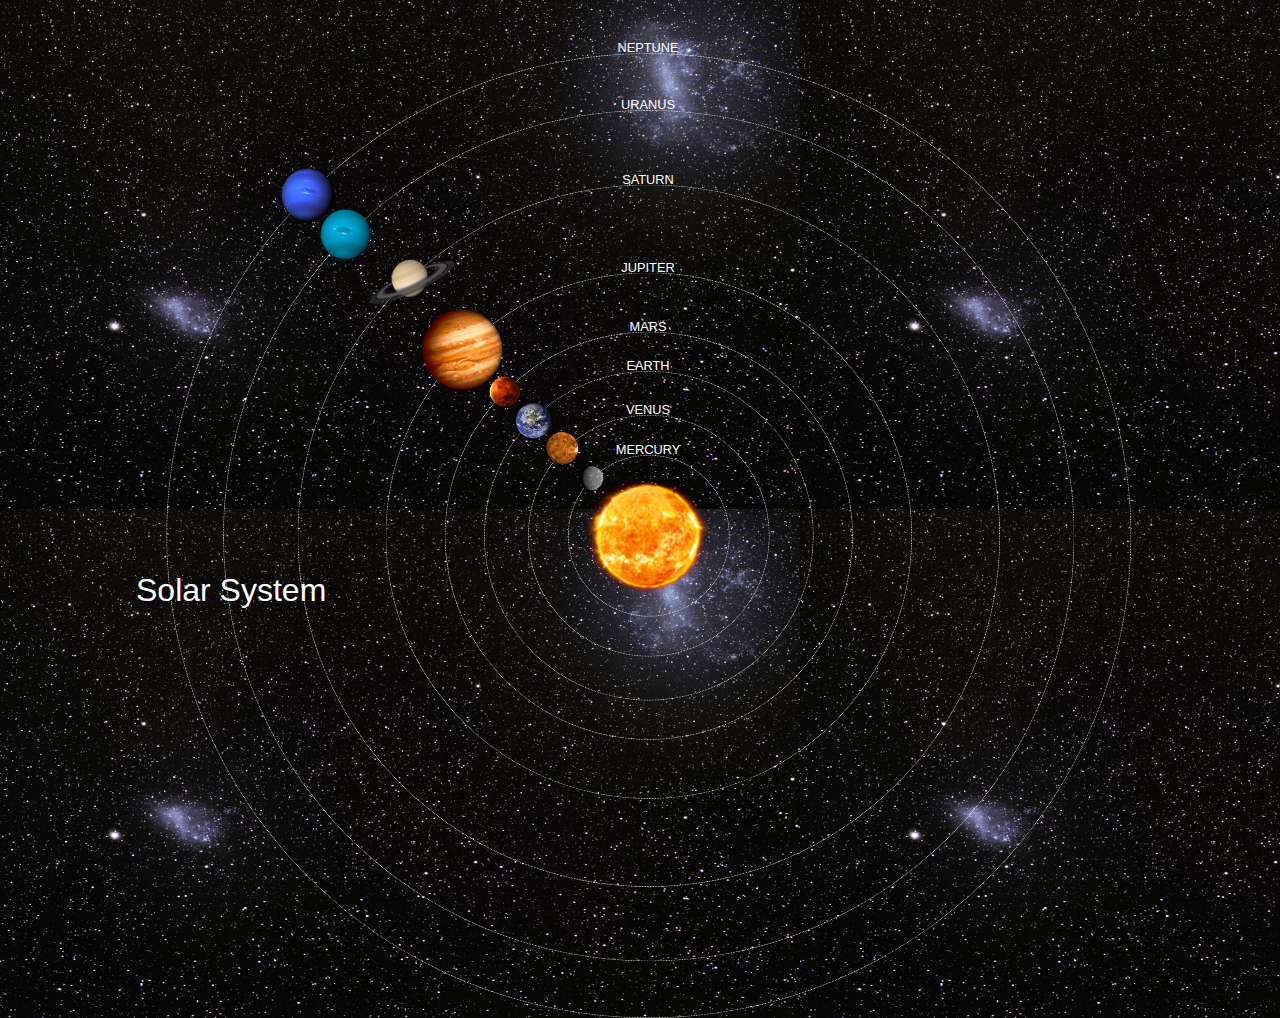
<file: index.html>
<!DOCTYE html>
<html>
    <head>
        <title>Solar System</title>
        <link rel="stylesheet" href="style.css"/>
    </head>
    <body>
        <div id="container">
            <h1>Solar System</h1>
            <a href="sun.html"><img src="images/sun.png" id="sun"/></a>
        
        <div id="neptune-orbit">
            <a href="neptune.html"><img src="images/neptune.png" id="neptune"/></a>
        </div>
        <div id="neptune-label" class="label-box">
            <a href="neptune.html">NEPTUNE</a>
        </div>
        
        <div id="uranus-orbit">
            <a href="uranus.html"><img src="images/uranus.png" id="uranus"/></a>
        </div>
        <div id="uranus-label" class="label-box">
            <a href="uranus.html">URANUS</a>
        </div>
        
        <div id="saturn-orbit">
            <a href="saturn.html"><img src="images/saturn.png" id="saturn"/></a>
        </div>
        <div id="saturn-label" class="label-box">
            <a href="saturn.html">SATURN</a>
        </div>
        
        <div id="jupiter-orbit">
            <a href="jupiter.html"><img src="images/jupiter.png" id="jupiter"/></a>
        </div>
        <div id="jupiter-label" class="label-box">
            <a href="jupiter.html">JUPITER</a>
        </div>
        
        <div id="mars-orbit">
            <a href="mars.html"><img src="images/mars.png" id="mars"/></a>
        </div>
        <div id="mars-label" class="label-box">
            <a href="mars.html">MARS</a>
        </div>
        
        <div id="earth-orbit">
            <a href="earth.html"><img src="images/earth.png" id="earth"/></a>
        </div>
        <div id="earth-label" class="label-box">
            <a href="earth.html">EARTH</a>
        </div>
        
        <div id="venus-orbit">
            <a href="venus.html"><img src="images/venus.png" id="venus"/></a>
        </div>
        <div id="venus-label" class="label-box">
            <a href="venus.html">VENUS</a>
        </div>
        
        <div id="mercury-orbit">
            <a href="mercury.html"><img src="images/mercury.png" id="mercury"/></a>
        </div>
        <div id="mercury-label" class="label-box">
            <a href="mercury.html">MERCURY</a>
        </div>
        </div>
    </body>
</html>
</file>
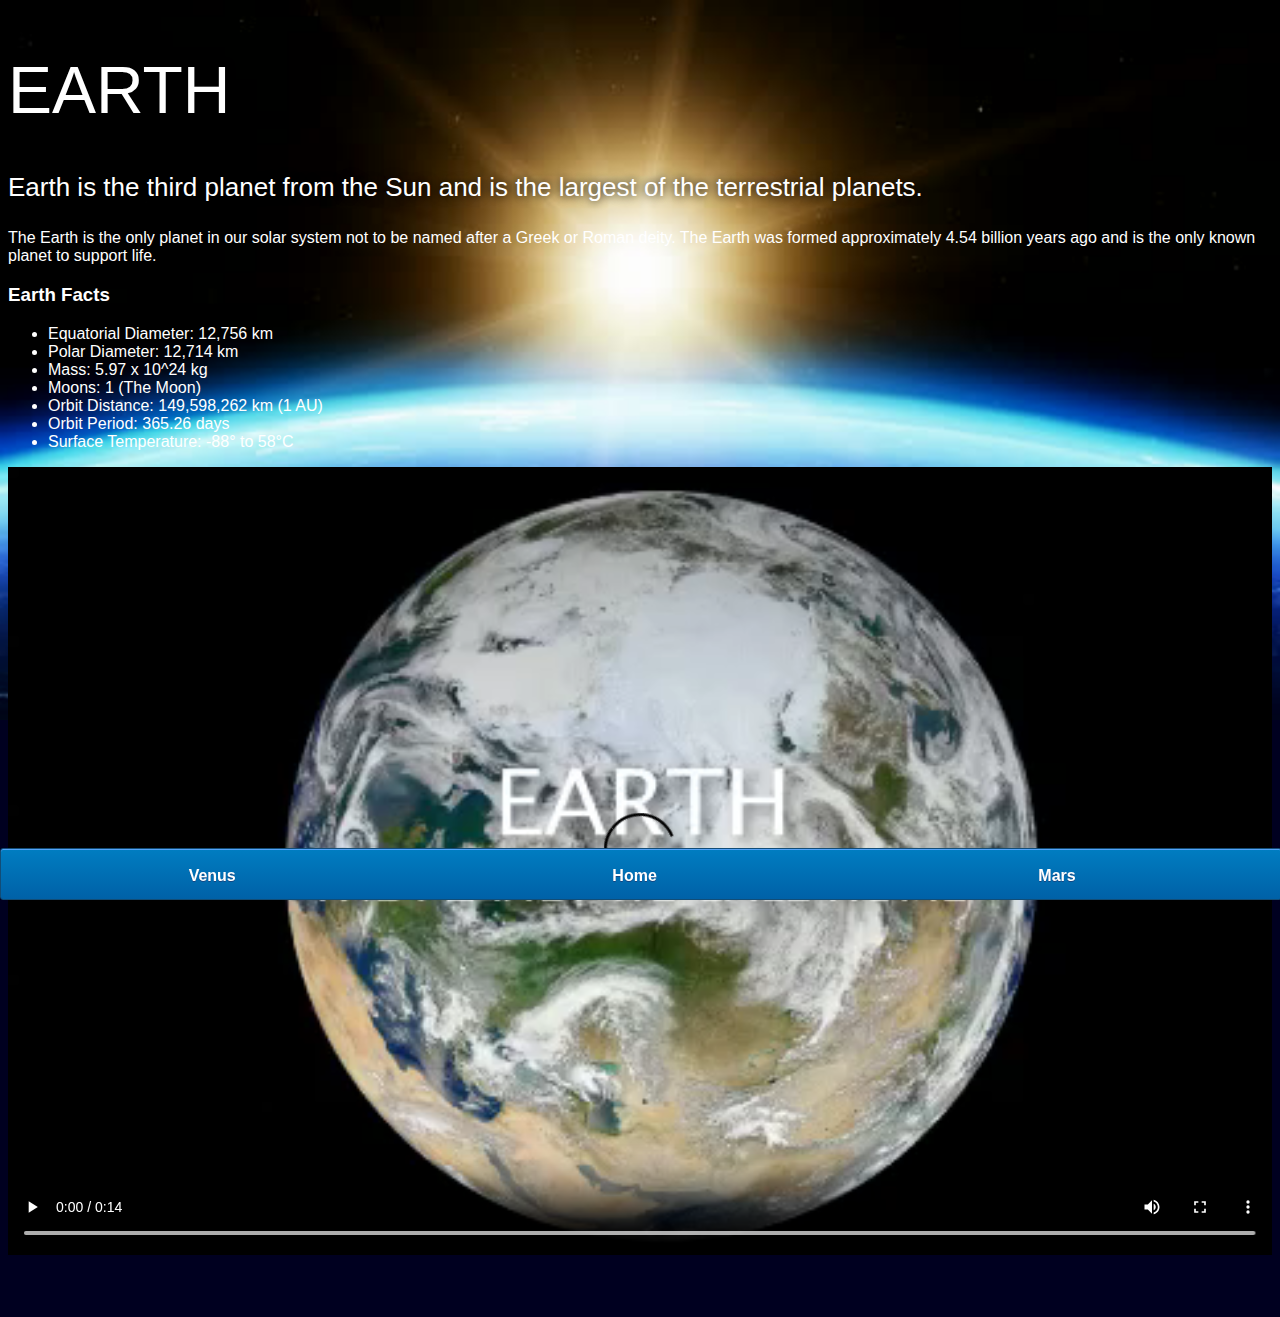
<file: earth.html>
<!DOCTYPE html>
<html>
    <head>
        <title>Solar System</title>
        <link rel="stylesheet" href="style-pages.css"/>
    </head>
    <body>
        <div id="main">
            <div id="content">
                <h1>Earth</h1>
                <p class="intro">
                    Earth is the third planet from the Sun and is the largest of the terrestrial planets. 
                </p>             

                <p>
                    The Earth is the only planet in our solar system not to be named after a Greek or Roman deity. The Earth was formed approximately 4.54 billion years ago and is the only known planet to support life.
                </p>

                <h3>Earth Facts</h3>
                <ul>
                    <li>Equatorial Diameter:	12,756 km</li>
                    <li>Polar Diameter:	12,714 km</li>
                    <li>Mass:	5.97 x 10^24 kg</li>
                    <li>Moons:	1 (The Moon)</li>
                    <li>Orbit Distance:	149,598,262 km (1 AU)</li>
                    <li>Orbit Period:	365.26 days</li>
                    <li>Surface Temperature:	-88&deg; to 58&deg;C</li>
                </ul>
                <video id="video" controls>
                    <source src="videos/earth-video.mp4" type="video/mp4">
                </video>
            </div>
            <div id="tabs-bottom">
              <a href="venus.html">Venus</a>
                <a href="index.html">Home</a>
                <a href="mars.html">Mars</a>
            </div>
        </div>
    </body>
</html>
</file>
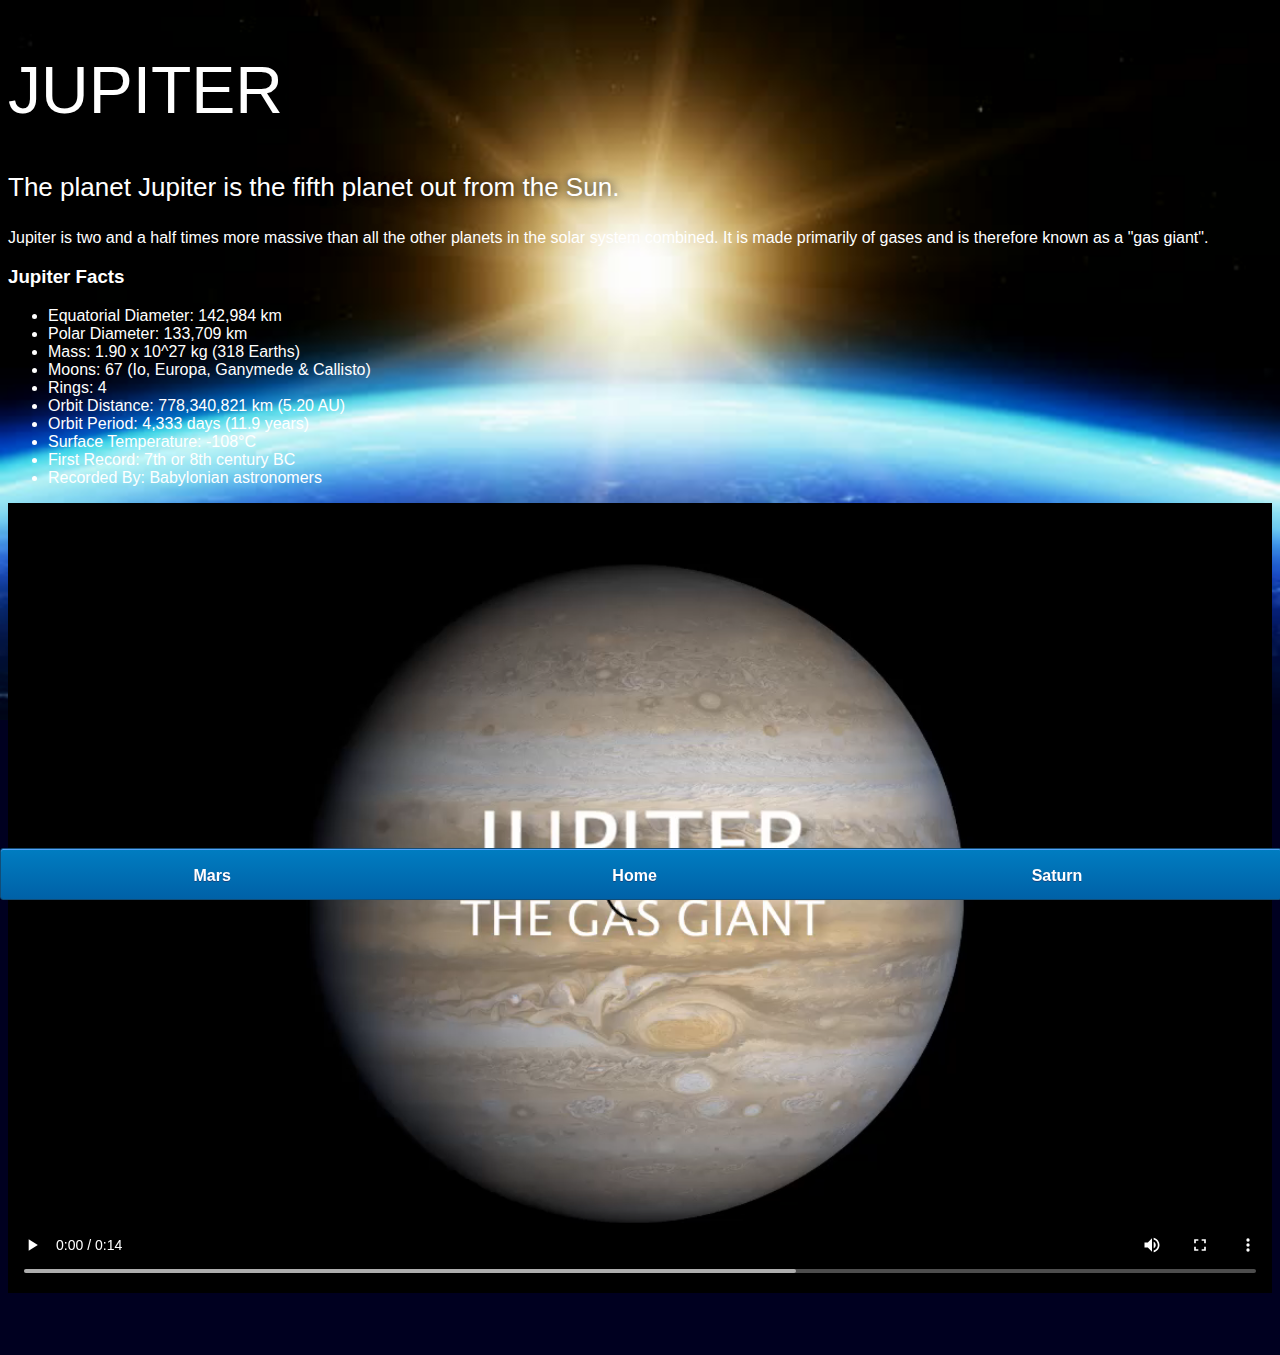
<file: jupiter.html>
<!DOCTYPE html>
<html>
    <head>
        <title>Solar System</title>
        <link rel="stylesheet" href="style-pages.css"/>
    </head>
    <body>
        <div id="main">
            <div id="content">
                <h1>Jupiter</h1>
                <p class="intro">
                    The planet Jupiter is the fifth planet out from the Sun.
                </p>             

                <p>
                    Jupiter is two and a half times more massive than all the other planets in the solar system combined. It is made primarily of gases and is therefore known as a "gas giant".
                </p>

                <h3>Jupiter Facts</h3>
                <ul>
                    <li>Equatorial Diameter:	142,984 km</li>
                    <li>Polar Diameter:	133,709 km</li>
                    <li>Mass:	1.90 x 10^27 kg (318 Earths)</li>
                    <li>Moons:	67 (Io, Europa, Ganymede & Callisto)</li>
                    <li>Rings:	4</li>
                    <li>Orbit Distance:	778,340,821 km (5.20 AU)</li>
                    <li>Orbit Period:	4,333 days (11.9 years)</li>
                    <li>Surface Temperature:	-108&deg;C</li>
                    <li>First Record:	7th or 8th century BC</li>
                    <li>Recorded By:	Babylonian astronomers</li>
                </ul>
                <video id="video" controls>
                    <source src="videos/jupiter-video.mp4" type="video/mp4">
                </video>
            </div>
            <div id="tabs-bottom">
                <a href="mars.html">Mars</a>
                <a href="index.html">Home</a>
                <a href="saturn.html">Saturn</a>
            </div>
        </div>
    </body>
</html>
</file>
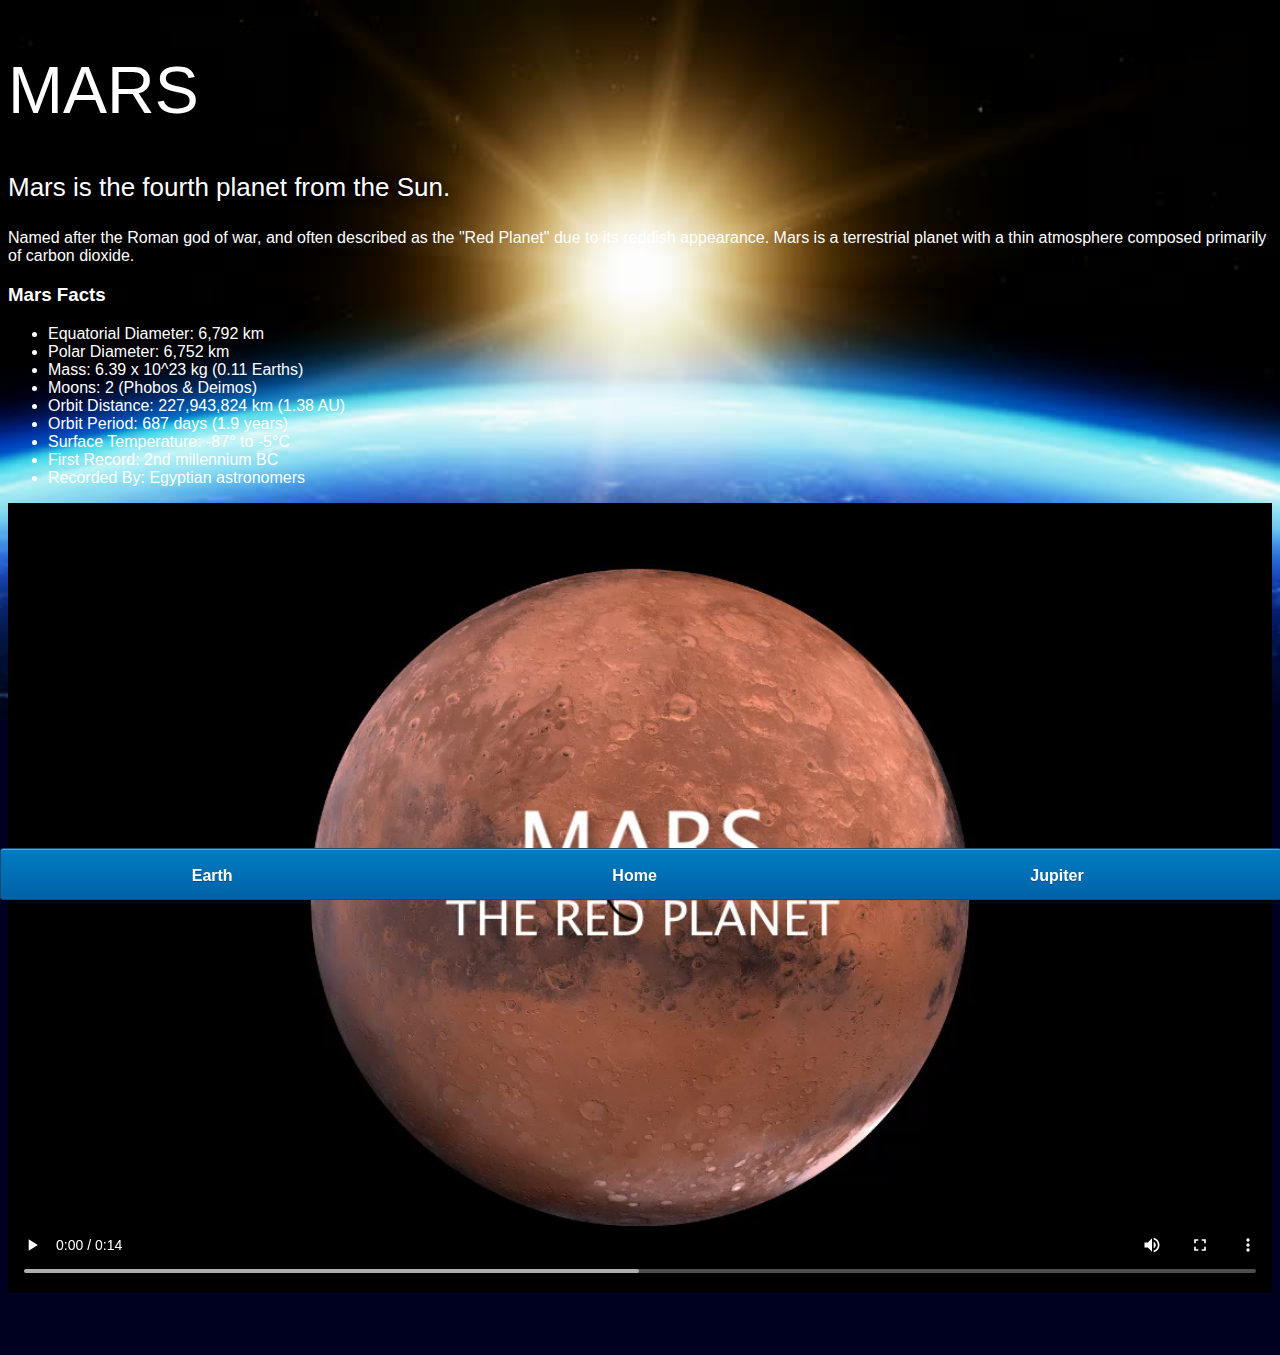
<file: mars.html>
<!DOCTYPE html>
<html>
    <head>
        <title>Solar System</title>
        <link rel="stylesheet" href="style-pages.css"/>
    </head>
    <body>
        <div id="main">
            <div id="content">
                <h1>Mars</h1>
                <p class="intro">
                    Mars is the fourth planet from the Sun.  
                </p>             

                <p>
                    Named after the Roman god of war, and often described as the "Red Planet" due to its reddish appearance. Mars is a terrestrial planet with a thin atmosphere composed primarily of carbon dioxide.
                </p>

                <h3>Mars Facts</h3>
                <ul>
                    <li>Equatorial Diameter:	6,792 km</li>
                    <li>Polar Diameter:	6,752 km</li>
                    <li>Mass:	6.39 x 10^23 kg (0.11 Earths)</li>
                    <li>Moons:	2 (Phobos & Deimos)</li>
                    <li>Orbit Distance:	227,943,824 km (1.38 AU)</li>
                    <li>Orbit Period:	687 days (1.9 years)</li>
                    <li>Surface Temperature:	-87&deg; to -5&deg;C</li>
                    <li>First Record:	2nd millennium BC</li>
                    <li>Recorded By:	Egyptian astronomers</li>
                </ul>
                <video id="video" controls>
                    <source src="videos/mars-video.mp4" type="video/mp4">
                </video>
            </div>
            <div id="tabs-bottom">
              <a href="earth.html">Earth</a>
                <a href="index.html">Home</a>
                <a href="jupiter.html">Jupiter</a>
            </div>
        </div>
    </body>
</html>
</file>
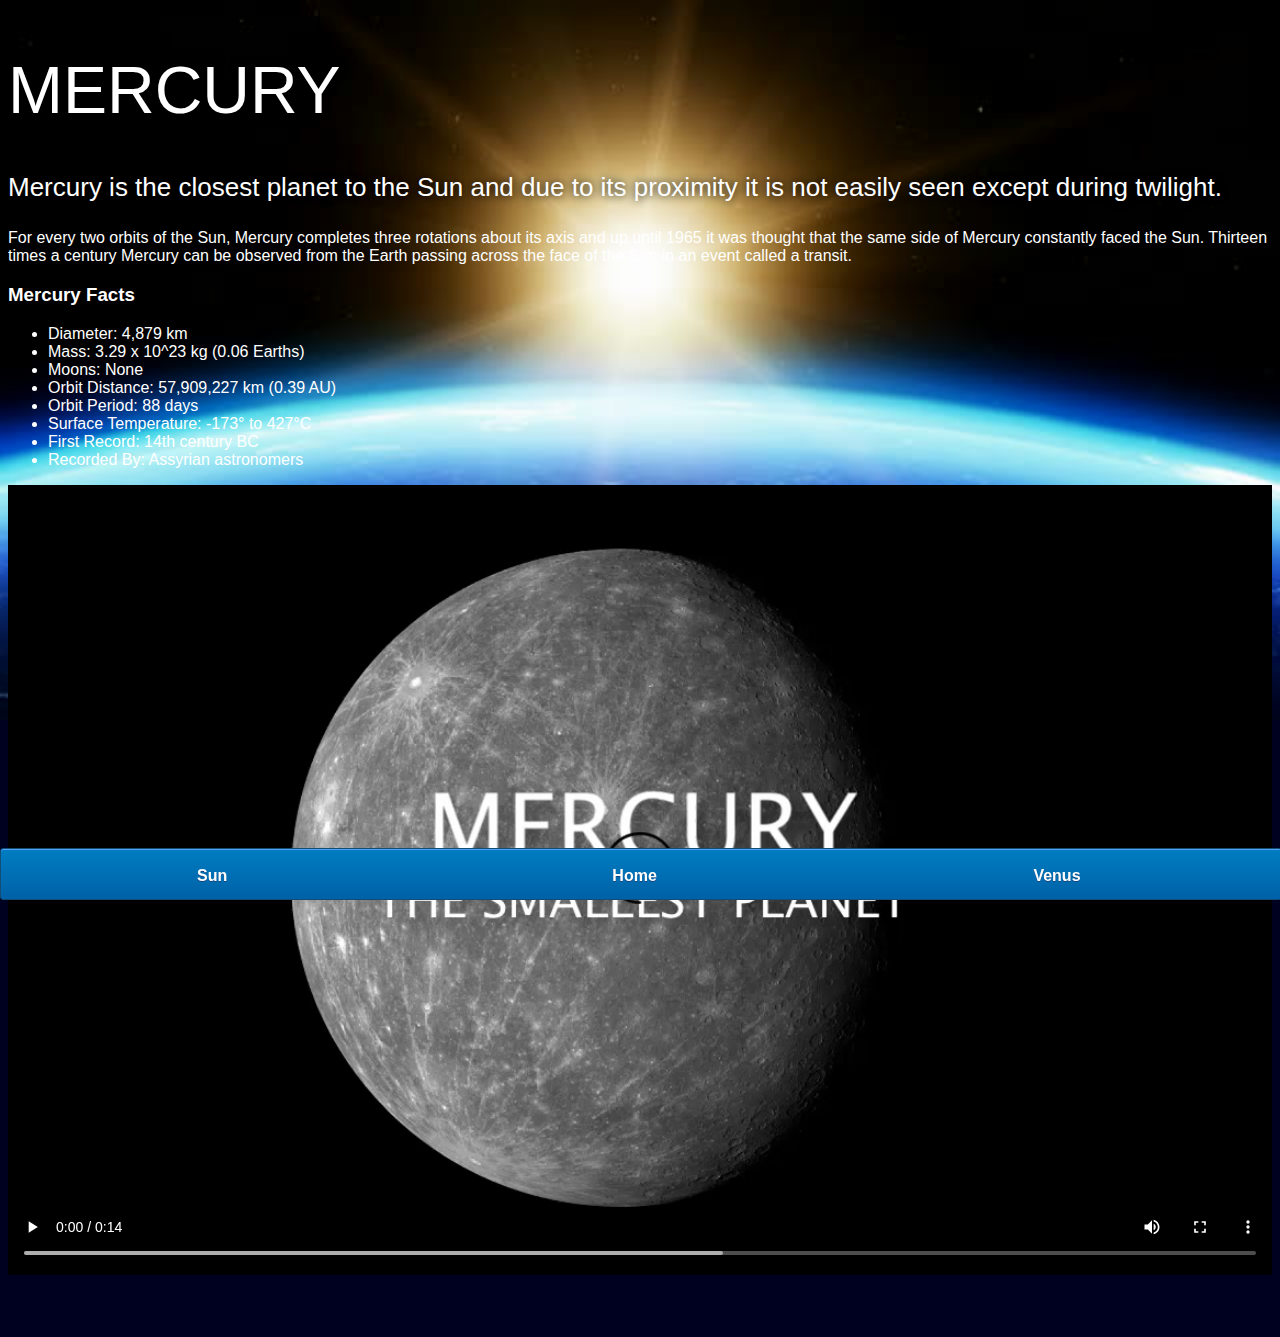
<file: mercury.html>
<!DOCTYPE html>
<html>
    <head>
        <title>Solar System</title>
        <link rel="stylesheet" href="style-pages.css"/>
    </head>
    <body>
        <div id="main">
            <div id="content">
                <h1>Mercury</h1>
                <p class="intro">
                    Mercury is the closest planet to the Sun and due to its proximity it is not easily seen except during twilight. 
                </p>             
                <p>
                    For every two orbits of the Sun, Mercury completes three rotations about its axis and up until 1965 it was thought that the same side of Mercury constantly faced the Sun. Thirteen times a century Mercury can be observed from the Earth passing across the face of the Sun in an event called a transit.
                </p>
                <h3>Mercury Facts</h3>
                <ul>
                    <li>Diameter:	4,879 km</li>
                    <li>Mass:	3.29 x 10^23 kg (0.06 Earths)</li>
                    <li>Moons:	None</li>
                    <li>Orbit Distance:	57,909,227 km (0.39 AU)</li>
                    <li>Orbit Period:	88 days</li>
                    <li>Surface Temperature:	-173&deg; to 427&deg;C</li>
                    <li>First Record:	14th century BC</li>
                    <li>Recorded By:	Assyrian astronomers</li>
                </ul>
                <video id="video" controls>
                    <source src="videos/mercury-video.mp4" type="video/mp4">
                </video>
            </div>
            <div id="tabs-bottom">
                <a href="sun.html">Sun</a>
                <a href="index.html">Home</a>
                <a href="venus.html">Venus</a>
            </div>
        </div>
    </body>
</html>
</file>
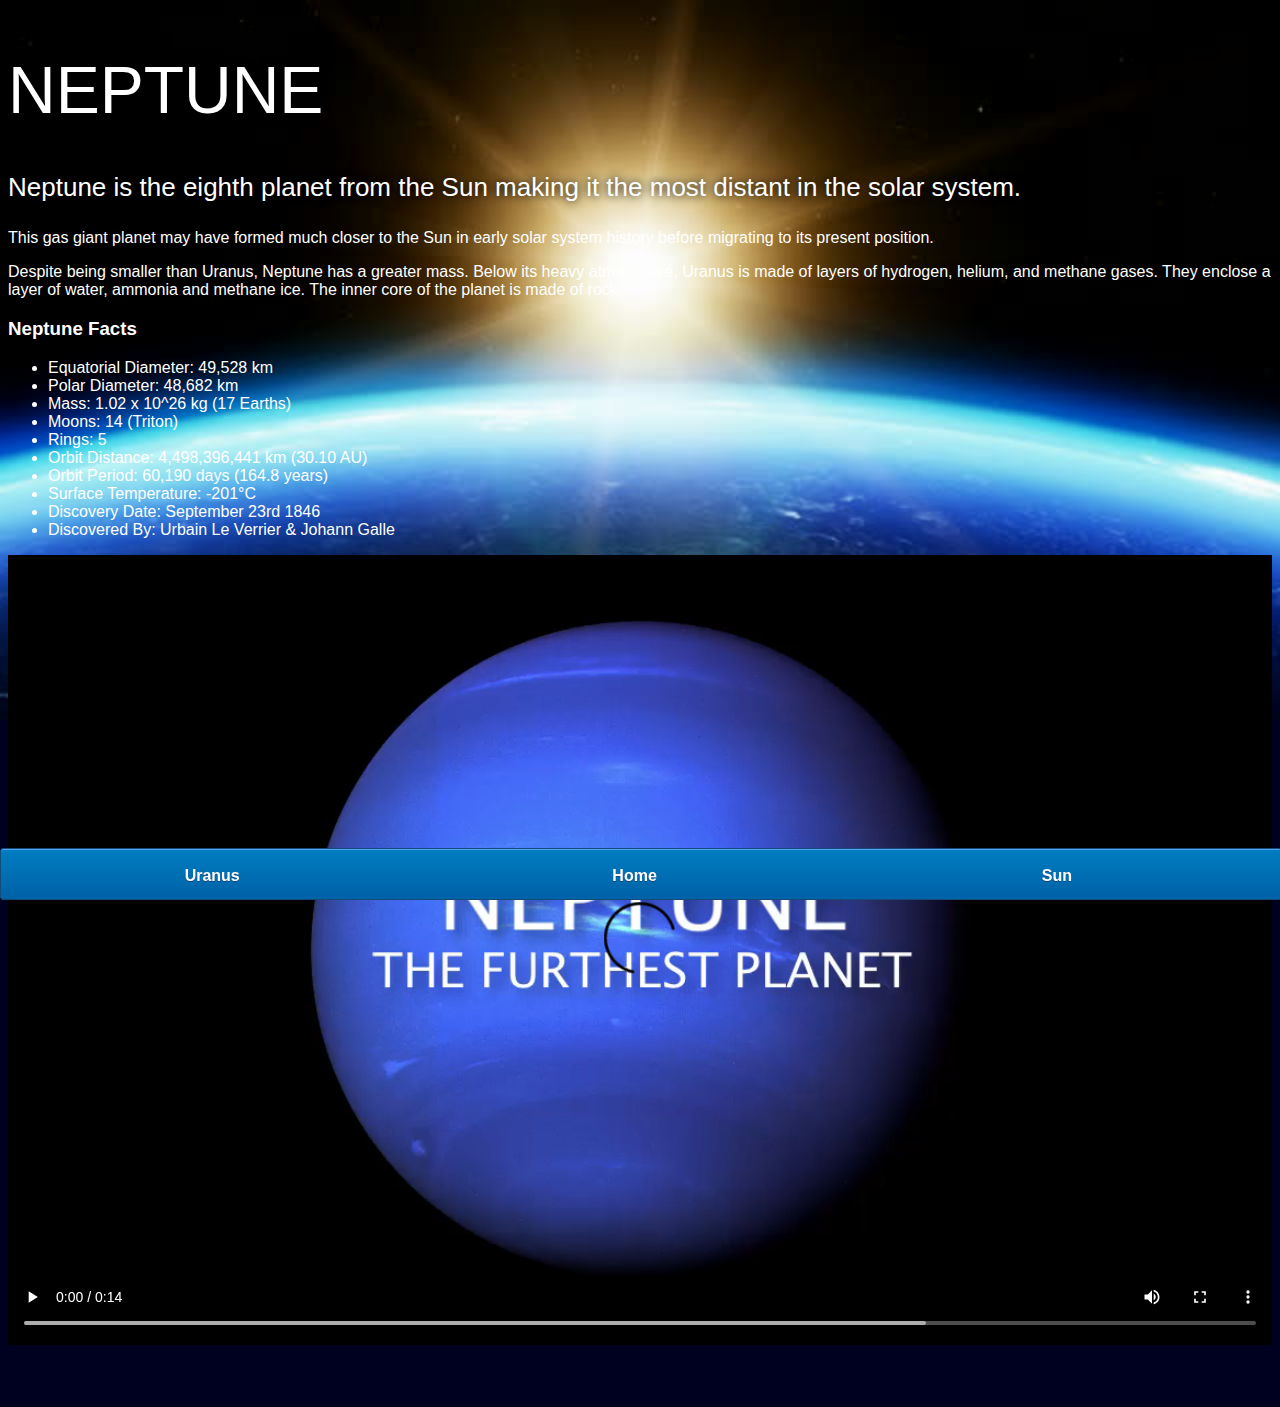
<file: neptune.html>
<!DOCTYPE html>
<html>
    <head>
        <title>Solar System</title>
        <link rel="stylesheet" href="style-pages.css"/>
    </head>
    <body>
        <div id="main">
            <div id="content">
                <h1>Neptune</h1>
                <p class="intro">
                    Neptune is the eighth planet from the Sun making it the most distant in the solar system. 
                </p>             
                <p>
                    This gas giant planet may have formed much closer to the Sun in early solar system history before migrating to its present position.</p>

                <p>Despite being smaller than Uranus, Neptune has a greater mass. Below its heavy atmosphere, Uranus is made of layers of hydrogen, helium, and methane gases. They enclose a layer of water, ammonia and methane ice. The inner core of the planet is made of rock.</p>

                <h3>Neptune Facts</h3>
                <ul>
                    <li>Equatorial Diameter:	49,528 km</li>
                    <li>Polar Diameter:	48,682 km</li>
                    <li>Mass:	1.02 x 10^26 kg (17 Earths)</li>
                    <li>Moons:	14 (Triton)</li>
                    <li>Rings:	5</li>
                    <li>Orbit Distance:	4,498,396,441 km (30.10 AU)</li>
                    <li>Orbit Period:	60,190 days (164.8 years)</li>
                    <li>Surface Temperature:	-201&deg;C</li>
                    <li>Discovery Date:	September 23rd 1846</li>
                    <li>Discovered By:	Urbain Le Verrier & Johann Galle</li>
                </ul>

                <video id="video" controls>
                    <source src="videos/neptune-video.mp4" type="video/mp4">
                </video>
            </div>
            <div id="tabs-bottom">
                <a href="uranus.html">Uranus</a>
                <a href="index.html">Home</a>
                <a href="sun.html">Sun</a>
            </div>
        </div>
    </body>
</html>
</file>
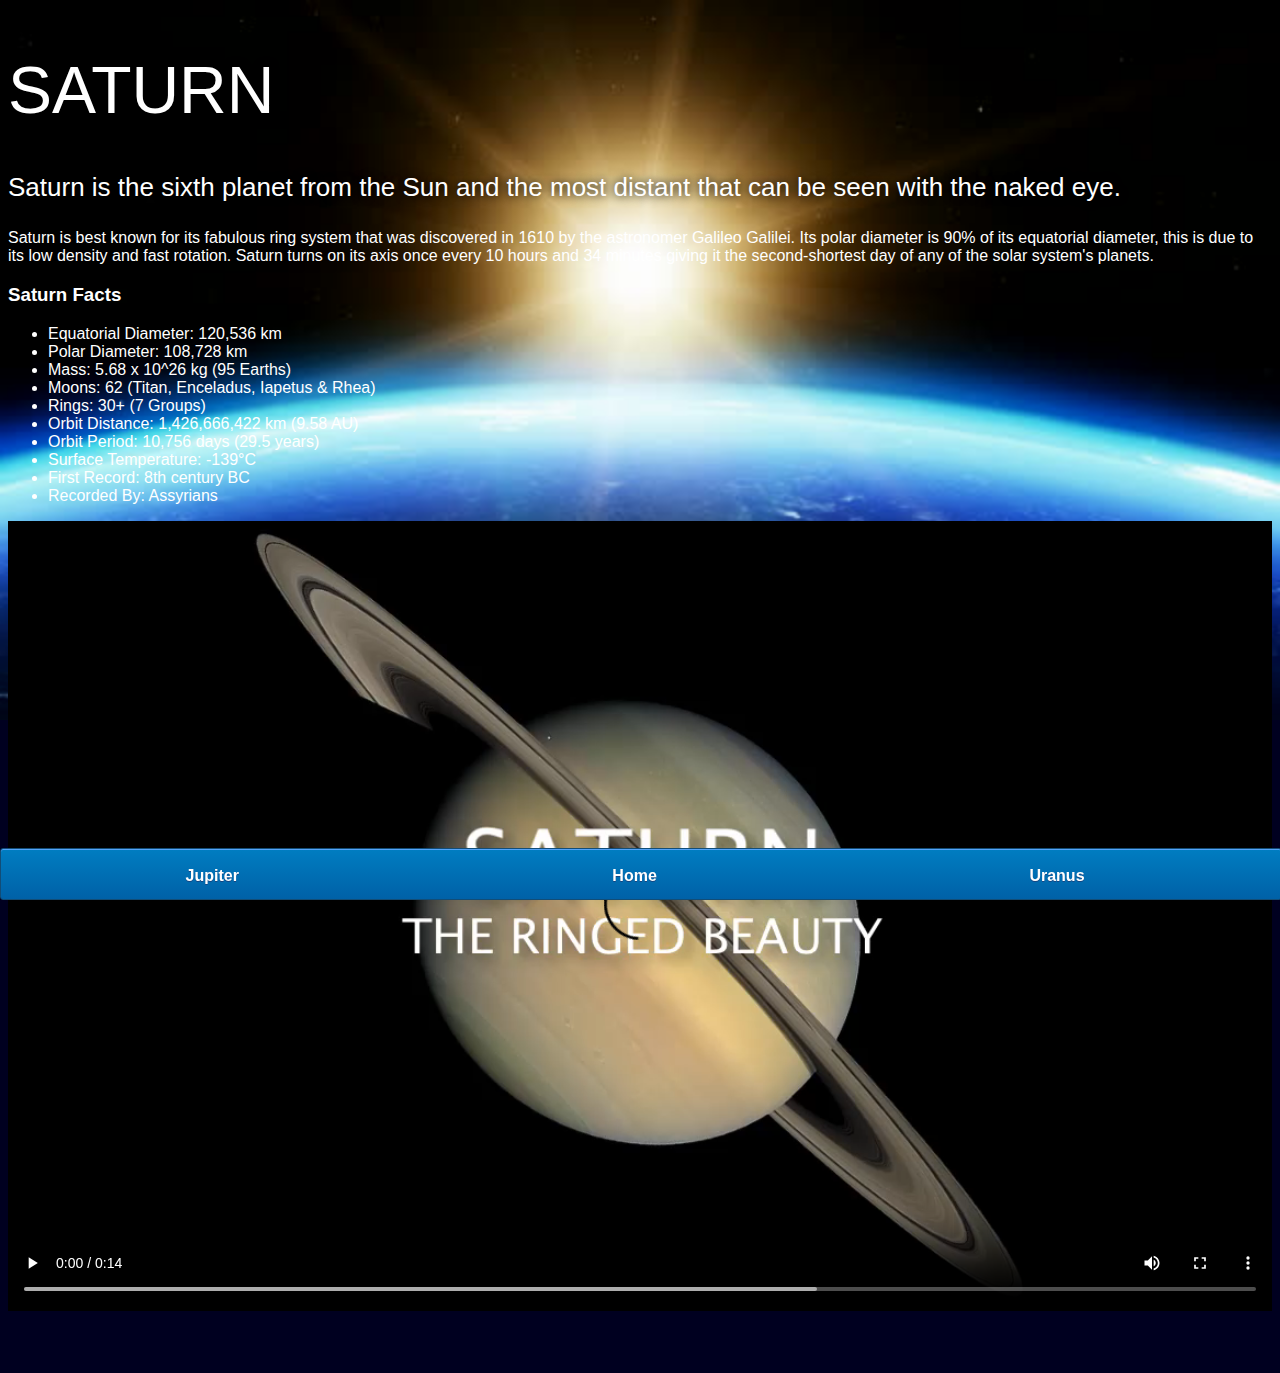
<file: saturn.html>
<!DOCTYPE html>
<html>
    <head>
        <title>Solar System</title>
        <link rel="stylesheet" href="style-pages.css"/>
    </head>
    <body>
        <div id="main">
            <div id="content">
                <h1>Saturn</h1>
                <p class="intro">
                    Saturn is the sixth planet from the Sun and the most distant that can be seen with the naked eye.
                </p>             

                <p>
                    Saturn is best known for its fabulous ring system that was discovered in 1610 by the astronomer Galileo Galilei. Its polar diameter is 90% of its equatorial diameter, this is due to its low density and fast rotation. Saturn turns on its axis once every 10 hours and 34 minutes giving it the second-shortest day of any of the solar system's planets.
                </p>

                <h3>Saturn Facts</h3>
                <ul>
                    <li>Equatorial Diameter:	120,536 km</li>
                    <li>Polar Diameter:	108,728 km</li>
                    <li>Mass:	5.68 x 10^26 kg (95 Earths)</li>
                    <li>Moons:	62 (Titan, Enceladus, Iapetus & Rhea)</li>
                    <li>Rings:	30+ (7 Groups)</li>
                    <li>Orbit Distance:	1,426,666,422 km (9.58 AU)</li>
                    <li>Orbit Period:	10,756 days (29.5 years)</li>
                    <li>Surface Temperature:	-139&deg;C</li>
                    <li>First Record:	8th century BC</li>
                    <li>Recorded By:	Assyrians</li>
                </ul>
                <video id="video" controls>
                    <source src="videos/saturn-video.mp4" type="video/mp4">
                </video>
            </div>
            <div id="tabs-bottom">
                <a href="jupiter.html">Jupiter</a>
                <a href="index.html">Home</a>
                <a href="uranus.html">Uranus</a>
            </div>
        </div>
    </body>
</html>
</file>
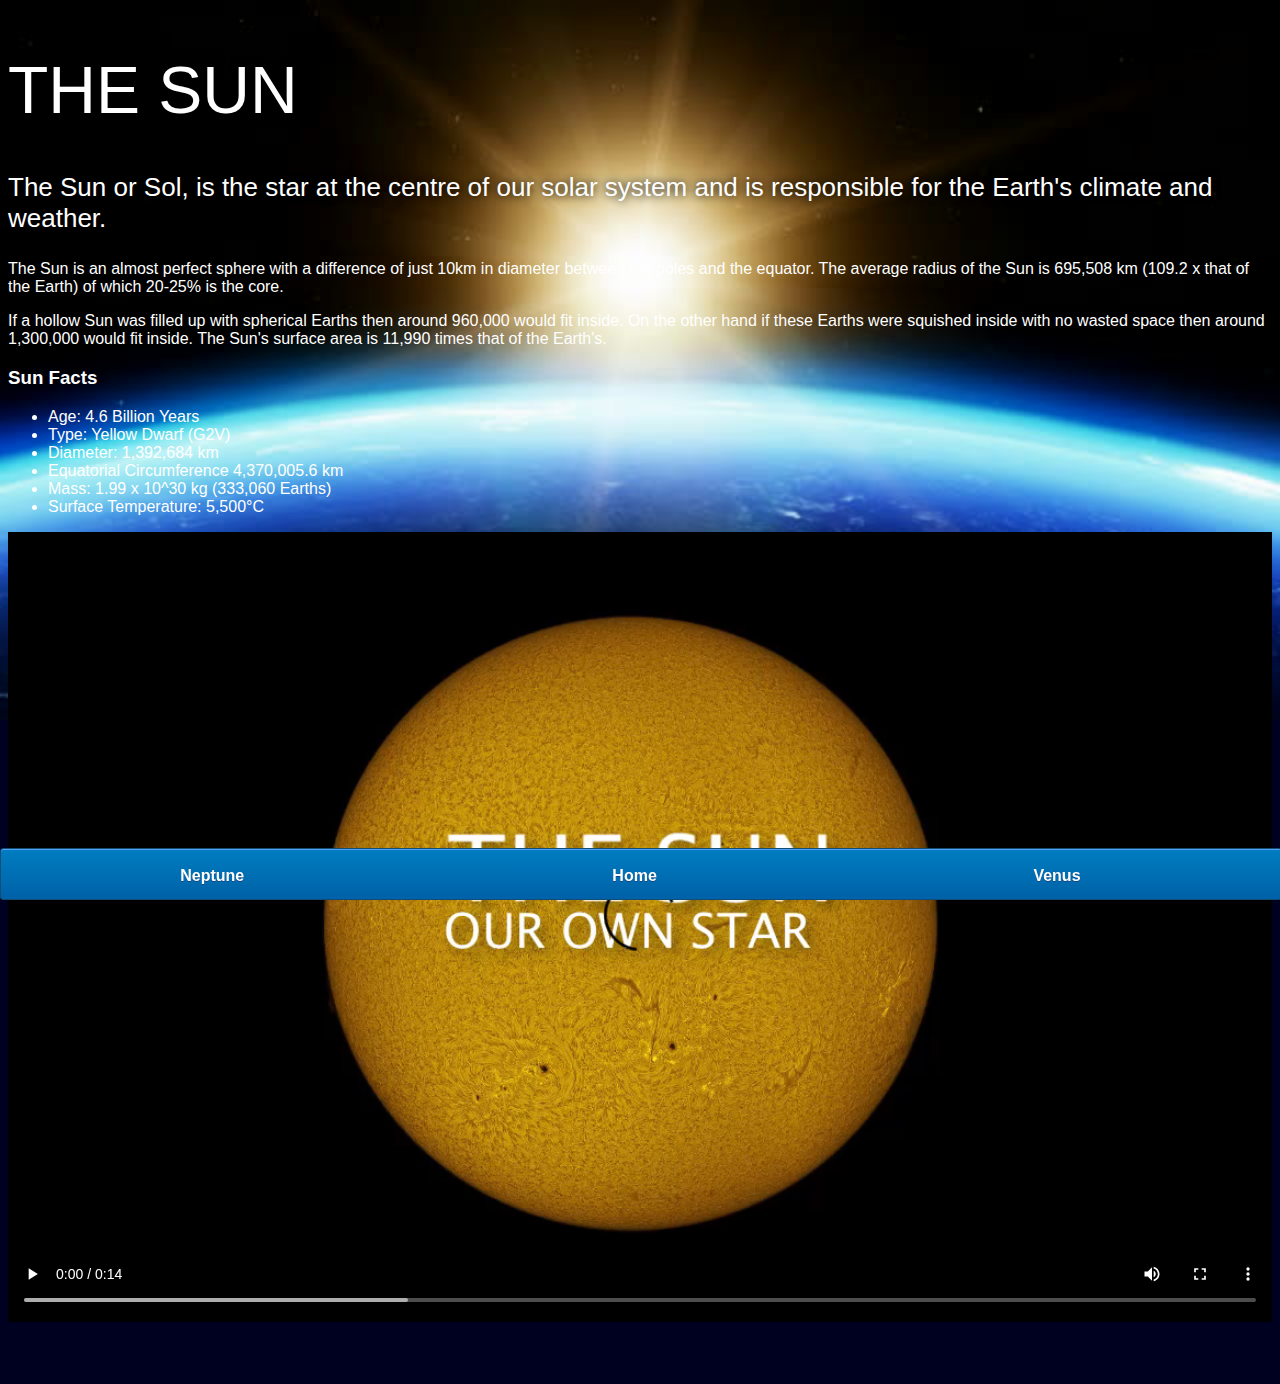
<file: sun.html>
<!DOCTYPE html>
<html>
    <head>
        <title>Solar System</title>
        <link rel="stylesheet" href="style-pages.css"/>
    </head>
    <body>
        <div id="main">
            <div id="content">
                <h1>The Sun</h1>
                <p class="intro">
                    The Sun or Sol, is the star at the centre of our solar system and is responsible for the Earth's climate and weather. 
                </p>             

                <p>
                    The Sun is an almost perfect sphere with a difference of just 10km in diameter between the poles and the equator. The average radius of the Sun is 695,508 km (109.2 x that of the Earth) of which 20-25% is the core.
                </p>
                <p>
                    If a hollow Sun was filled up with spherical Earths then around 960,000 would fit inside. On the other hand if these Earths were squished inside with no wasted space then around 1,300,000 would fit inside. The Sun's surface area is 11,990 times that of the Earth's.
                </p>

                <h3>Sun Facts</h3>
                <ul>
                    <li>Age: 4.6 Billion Years</li>
                    <li>Type: Yellow Dwarf (G2V)</li>
                    <li>Diameter: 1,392,684 km</li>
                    <li>Equatorial Circumference 4,370,005.6 km</li>
                    <li>Mass: 1.99 x 10^30 kg (333,060 Earths)</li>
                    <li>Surface Temperature: 5,500°C</li>
                </ul>
                
                <video id="video" controls>
                    <source src="videos/sun-video.mp4" type="video/mp4">
                </video>
                
            </div>
            
            <div id="tabs-bottom">
                <a href="neptune.html">Neptune</a>
                <a href="index.html">Home</a>
                <a href="venus.html">Venus</a>
            </div>
            
        </div>

    </body>
</html>
</file>
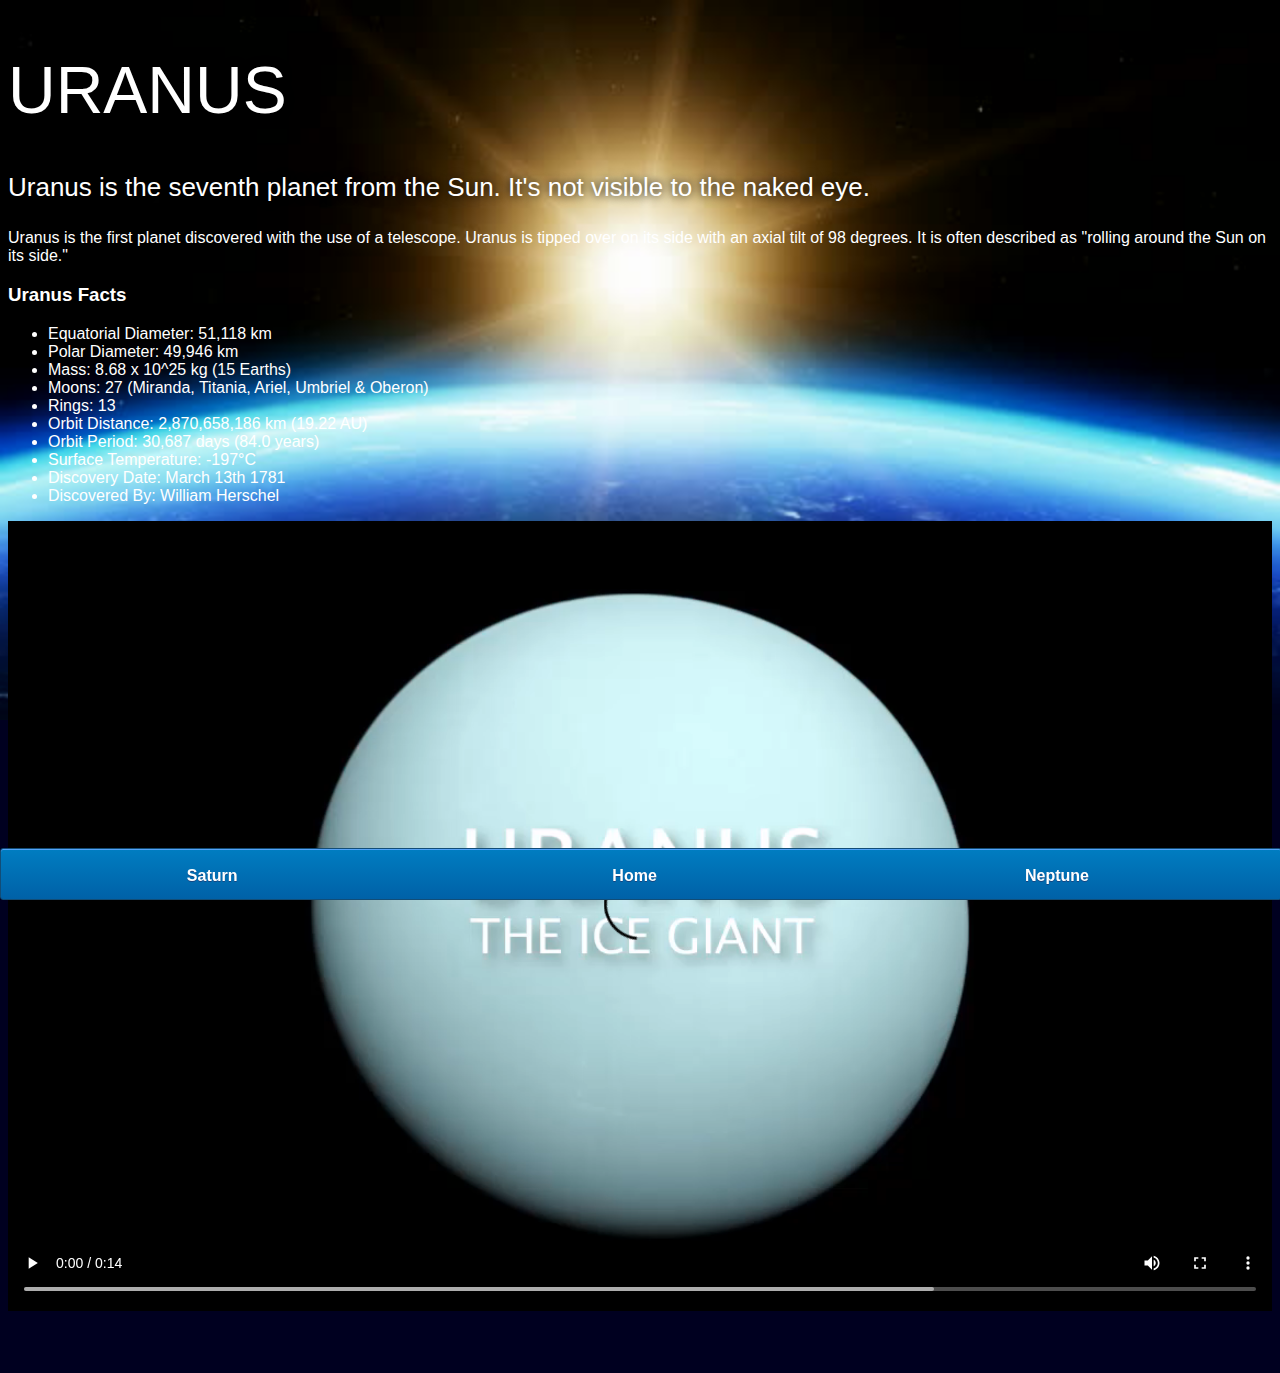
<file: uranus.html>
<!DOCTYPE html>
<html>
    <head>
        <title>Solar System</title>
        <link rel="stylesheet" href="style-pages.css"/>
    </head>
    <body>
        <div id="main">
            <div id="content">
                <h1>Uranus</h1>
                <p class="intro">
                    Uranus is the seventh planet from the Sun. It's not visible to the naked eye.
                </p>             

                <p>
                    Uranus is the first planet discovered with the use of a telescope. Uranus is tipped over on its side with an axial tilt of 98 degrees. It is often described as "rolling around the Sun on its side."
                </p>

                <h3>Uranus Facts</h3>
                <ul>
                    <li>Equatorial Diameter:	51,118 km</li>
                    <li>Polar Diameter:	49,946 km</li>
                    <li>Mass:	8.68 x 10^25 kg (15 Earths)</li>
                    <li>Moons:	27 (Miranda, Titania, Ariel, Umbriel & Oberon)</li>
                    <li>Rings:	13</li>
                    <li>Orbit Distance:	2,870,658,186 km (19.22 AU)</li>
                    <li>Orbit Period:	30,687 days (84.0 years)</li>
                    <li>Surface Temperature:	-197&deg;C</li>
                    <li>Discovery Date:	March 13th 1781</li>
                    <li>Discovered By:	William Herschel</li>
                </ul>
                <video id="video" controls>
                    <source src="videos/uranus-video.mp4" type="video/mp4">
                </video>
            </div>
            <div id="tabs-bottom">
                <a href="saturn.html">Saturn</a>
                <a href="index.html">Home</a>
                <a href="neptune.html">Neptune</a>
            </div>
        </div>
    </body>
</html>
</file>
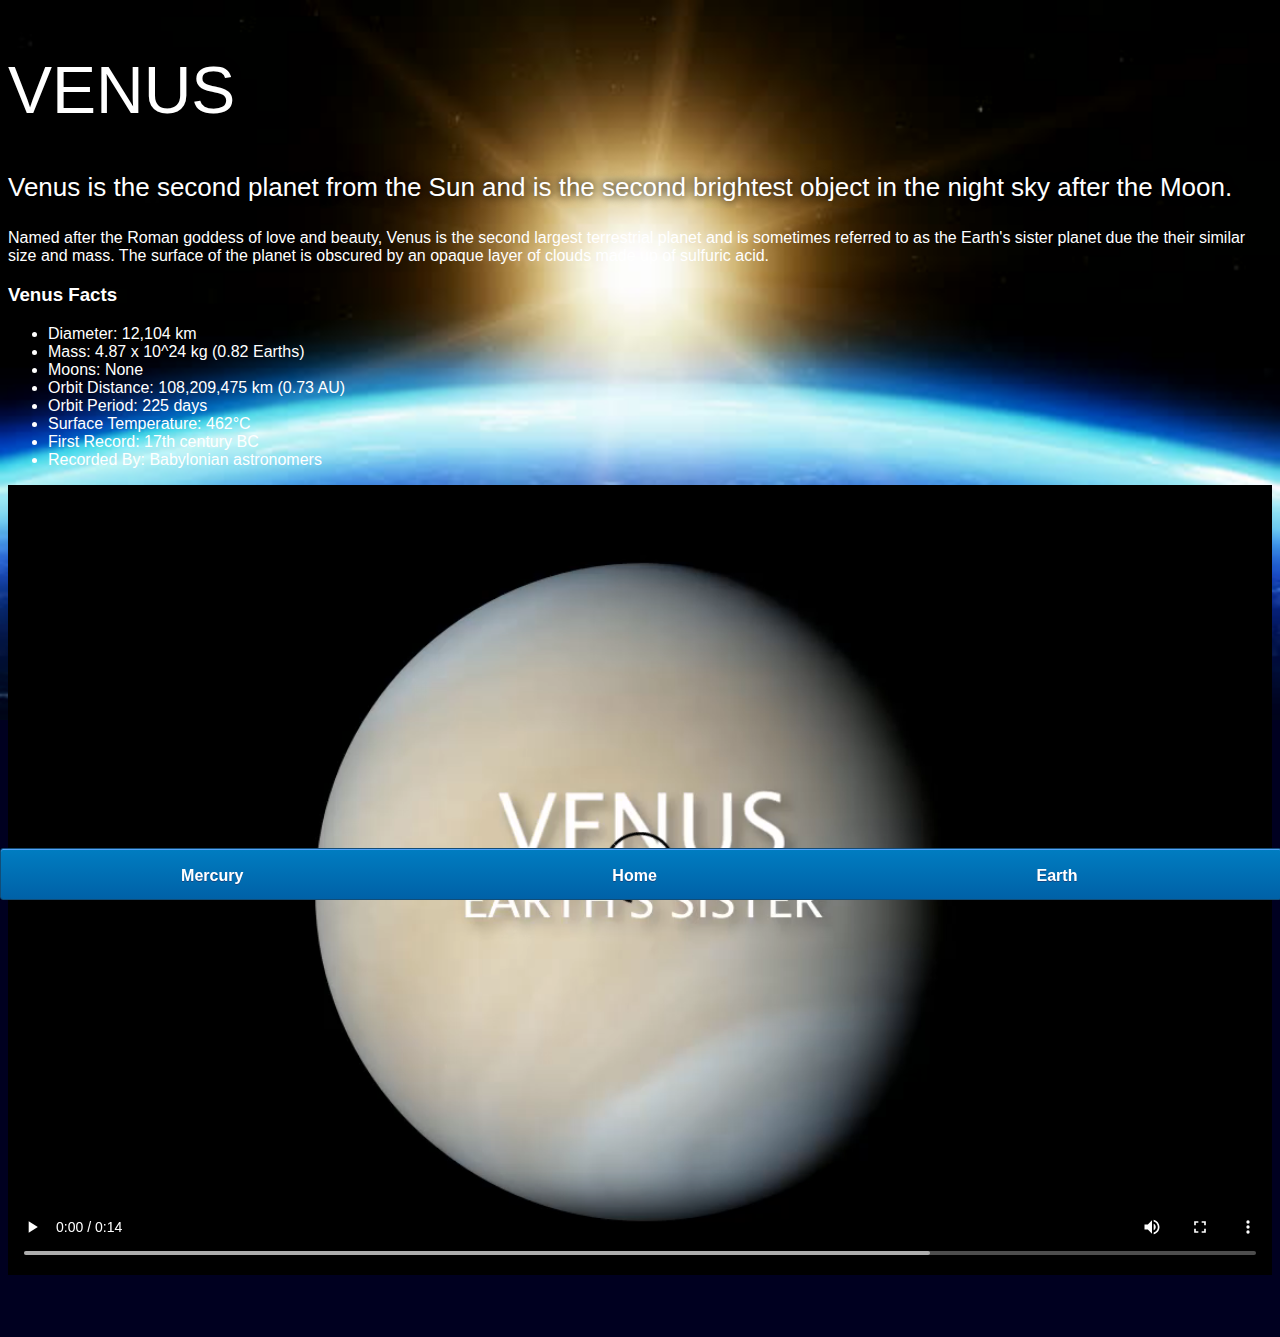
<file: venus.html>
<!DOCTYPE html>
<html>
    <head>
        <title>Solar System</title>
        <link rel="stylesheet" href="style-pages.css"/>
    </head>
    <body>
        <div id="main">
            <div id="content">
                <h1>Venus</h1>
                <p class="intro">
                    Venus is the second planet from the Sun and is the second brightest object in the night sky after the Moon. 
                </p>             

                <p>
                    Named after the Roman goddess of love and beauty, Venus is the second largest terrestrial planet and is sometimes referred to as the Earth's sister planet due the their similar size and mass. The surface of the planet is obscured by an opaque layer of clouds made up of sulfuric acid.
                </p>

                <h3>Venus Facts</h3>
                <ul>
                    <li>Diameter:	12,104 km</li>
                    <li>Mass:	4.87 x 10^24 kg (0.82 Earths)</li>
                    <li>Moons:	None</li>
                    <li>Orbit Distance:	108,209,475 km (0.73 AU)</li>
                    <li>Orbit Period:	225 days</li>
                    <li>Surface Temperature:	462&deg;C</li>
                    <li>First Record:	17th century BC</li>
                    <li>Recorded By:	Babylonian astronomers</li>
                </ul>
                <video id="video" controls>
                    <source src="videos/venus-video.mp4" type="video/mp4">
                </video>
            </div>
            <div id="tabs-bottom">
              <a href="mercury.html">Mercury</a>
                <a href="index.html">Home</a>
                <a href="earth.html">Earth</a>
            </div>
        </div>
    </body>
</html>
</file>
<file: style.css>
body{
    width: 100%;
    height: 100%;
    background: url('images/space.png');
    overflow: hidden;
}

h1{
    font-family: sans-serif;
    font-weight: 100;
    font-size: 40px;
    text-shadow: 0 0 10px #000000;
    color: white;
}

/*======================================== SUN ========================================*/

#sun{
    position: absolute;
    z-index: 1000;
    width: 160px;
    bottom: 10px;
    left: 50%;
    margin-left: -80px;
}

/*======================================== NEPTUNE ========================================*/

#neptune{
    width: 66px;
    height: 66px;
    margin: 143px;
    z-index: 1000;
    animation: spin-right 8s linear infinite;
    -webkit-animation: spin-right 8s linear infinite;
}

#neptune-orbit{
    position: absolute;
    width: 1204px;
    height: 1204px;
    bottom: -512px;
    left: 50%;
    margin-left: -602px;
    border: 1px dotted white;
    border-radius: 50%;
    animation: spin-left 14s linea infinite;
    -webkit-animation: spin-left 14s linear infinite;
}

#neptune-label{
    bottom: 692px;
}

/*======================================== URANUS ========================================*/

#uranus{
    width: 66px;
    height: 66px;
    margin: 120px;
    z-index: 1000;
    animation: spin-right 8s linear infinite;
    -webkit-animation: spin-right 8s linear infinite;
}

#uranus-orbit{
    position: absolute;
    width: 1062px;
    height: 1062px;
    bottom: -441px;
    left: 50%;
    margin-left: -531px;
    border: 1px dotted white;
    border-radius: 50%;
    animation: spin-left 15s linea infinite;
    -webkit-animation: spin-left 15s linear infinite;
}

#uranus-label{
    bottom: 620px;
}

/*======================================== SATURN ========================================*/

#saturn{
    width: 110px;
    margin: 85px;
    z-index: 1000;
    animation: spin-right 13s linear infinite;
    -webkit-animation: spin-right 13s linear infinite;
}

#saturn-orbit{
    position: absolute;
    width: 876px;
    height: 876px;
    bottom: -348px;
    left: 50%;
    margin-left: -438px;
    border: 1px dotted white;
    border-radius: 50%;
    animation: spin-left 13s linea infinite;
    -webkit-animation: spin-left 13s linear infinite;
}

#saturn-label{
    bottom: 527px;
}

/*======================================== JUPITER ========================================*/

#jupiter{
    width: 100px;
    height: 100px;
    margin: 45px;
    z-index: 1000;
    animation: spin-right 10s linear infinite;
    -webkit-animation: spin-right 10s linear infinite;
}

#jupiter-orbit{
    position: absolute;
    width: 656px;
    height: 656px;
    bottom: -238px;
    left: 50%;
    margin-left: -328px;
    border: 1px dotted white;
    border-radius: 50%;
    animation: spin-left 10s linea infinite;
    -webkit-animation: spin-left 10s linear infinite;
}

#jupiter-label{
    bottom: 417px;
}

/*======================================== MARS ========================================*/

#mars{
    width: 38px;
    height: 38px;
    margin: 55px;
    z-index: 1000;
    animation: spin-right 3s linear infinite;
    -webkit-animation: spin-right 3s linear infinite;
}

#mars-orbit{
    position: absolute;
    width: 508px;
    height: 508px;
    bottom: -164px;
    left: 50%;
    margin-left: -254px;
    border: 1px dotted white;
    border-radius: 50%;
    animation: spin-left 4s linea infinite;
    -webkit-animation: spin-left 4s linear infinite;
}

#mars-label{
    bottom: 343px;
}

/*======================================== EARTH ========================================*/

#earth{
    width: 50px;
    height: 50px;
    margin: 36px;
    z-index: 1000;
    animation: spin-right 3s linear infinite;
    -webkit-animation: spin-right 3s linear infinite;
}

#earth-orbit{
    position: absolute;
    width: 410px;
    height: 410px;
    bottom: -115px;
    left: 50%;
    margin-left: -205px;
    border: 1px dotted white;
    border-radius: 50%;
    animation: spin-left 5s linea infinite;
    -webkit-animation: spin-left 5s linear infinite;
}

#earth-label{
    bottom: 294px;
}

/*======================================== VENUS ========================================*/

#venus{
    width: 50px;
    height: 50px;
    margin: 16px;
    z-index: 1000;
}

#venus-orbit{
    position: absolute;
    width: 300px;
    height: 300px;
    bottom: -60px;
    left: 50%;
    margin-left: -150px;
    border: 1px dotted white;
    border-radius: 50%;
    animation: spin-left 4s linea infinite;
    -webkit-animation: spin-left 4s linear infinite;
}

#venus-label{
    bottom: 239px;
}

/*======================================== MERCURY ========================================*/

#mercury{
    width: 40px;
    height: 40px;
    margin: 8px;
    z-index: 1000;
}

#mercury-orbit{
    position: absolute;
    z-index: 1;
    width: 200px;
    height: 200px;
    bottom: -10px;
    left: 50%;
    margin-left: -100px;
    border: 1px dotted white;
    border-radius: 50%;
    animation: spin-left 2s linea infinite;
    -webkit-animation: spin-left 2s linear infinite;
}

#mercury-label{
    bottom: 189px;
}

/*======================================== PLEASE REMOVE ========================================*/

#container{
    transform: scale(0.8, 0.8) translate(0, 700px);
}

/*======================================== LABEL BOX ========================================*/

.label-box{
    position: absolute;
    width: 150px;
    left: 50%;
    margin-left: -75px;
    text-align: center;
    color: white;
    font-weight: 100;
    font-family: sans-serif;
}

.label-box a{
    text-decoration: none;
    padding: 0;
    margin: 0;
    color: white;
}

.label-box a:visited{
    color: white;
}

/*======================================== ANIMATION ========================================*/

@keyframes spin-left{
    100%{
        transform: rotate(-360deg);
        -webkit-transform: rotate(-360deg);
    }
}

@keyframes spin-right{
    100%{
        transform: rotate(360deg);
        -webkit-transform: rotate(360deg);
    }
}
</file>
<file: style-pages.css>
body{
    margin: 0;
    padding: 0;
    width: 100%;
    background-color: #000020;
    font-family: sans-serif;
    background-image: url('images/earth-sunrise.jpg');
    background-repeat: no-repeat;
    background-size: 100%;
    color: #ffffff;
}

h1{
    font-weight: 100;
    font-size: 66px;
    text-shadow: 0 0 10px #000000;
    text-transform: uppercase;
}

p.intro{
    font-size: 26px;
    font-weight: 200;
    text-shadow: 0 0 10px #000000;
}

#content{
    margin-bottom: 50px;
    padding: 8px;
}

#video{
    width: 100%;
}

/*===================================== BOTTOM TABS =====================================*/

#tabs-bottom{
    position: fixed;
    bottom: 0;
    left: 0;
    z-index: 500;
    display: inline-block;
    width: 100%;
    height: 50px;
    
    box-shadow: inset 0px 1px 0px 0px #54a3f7;
    background: linear-gradient(#007dc1, #0061a7);
    border-radius: 3px;
    border: 1px solid #124d77;
}

#tabs-bottom a{
    float: left;
    display: block;
    width: 33%;
    height: 35px;
    font-weight: 700;
    color: white;
    text-align: center;
    text-decoration: none;
    text-shadow: 0px 1px 0px #154682;
    padding-top: 18px;
}
</file>
